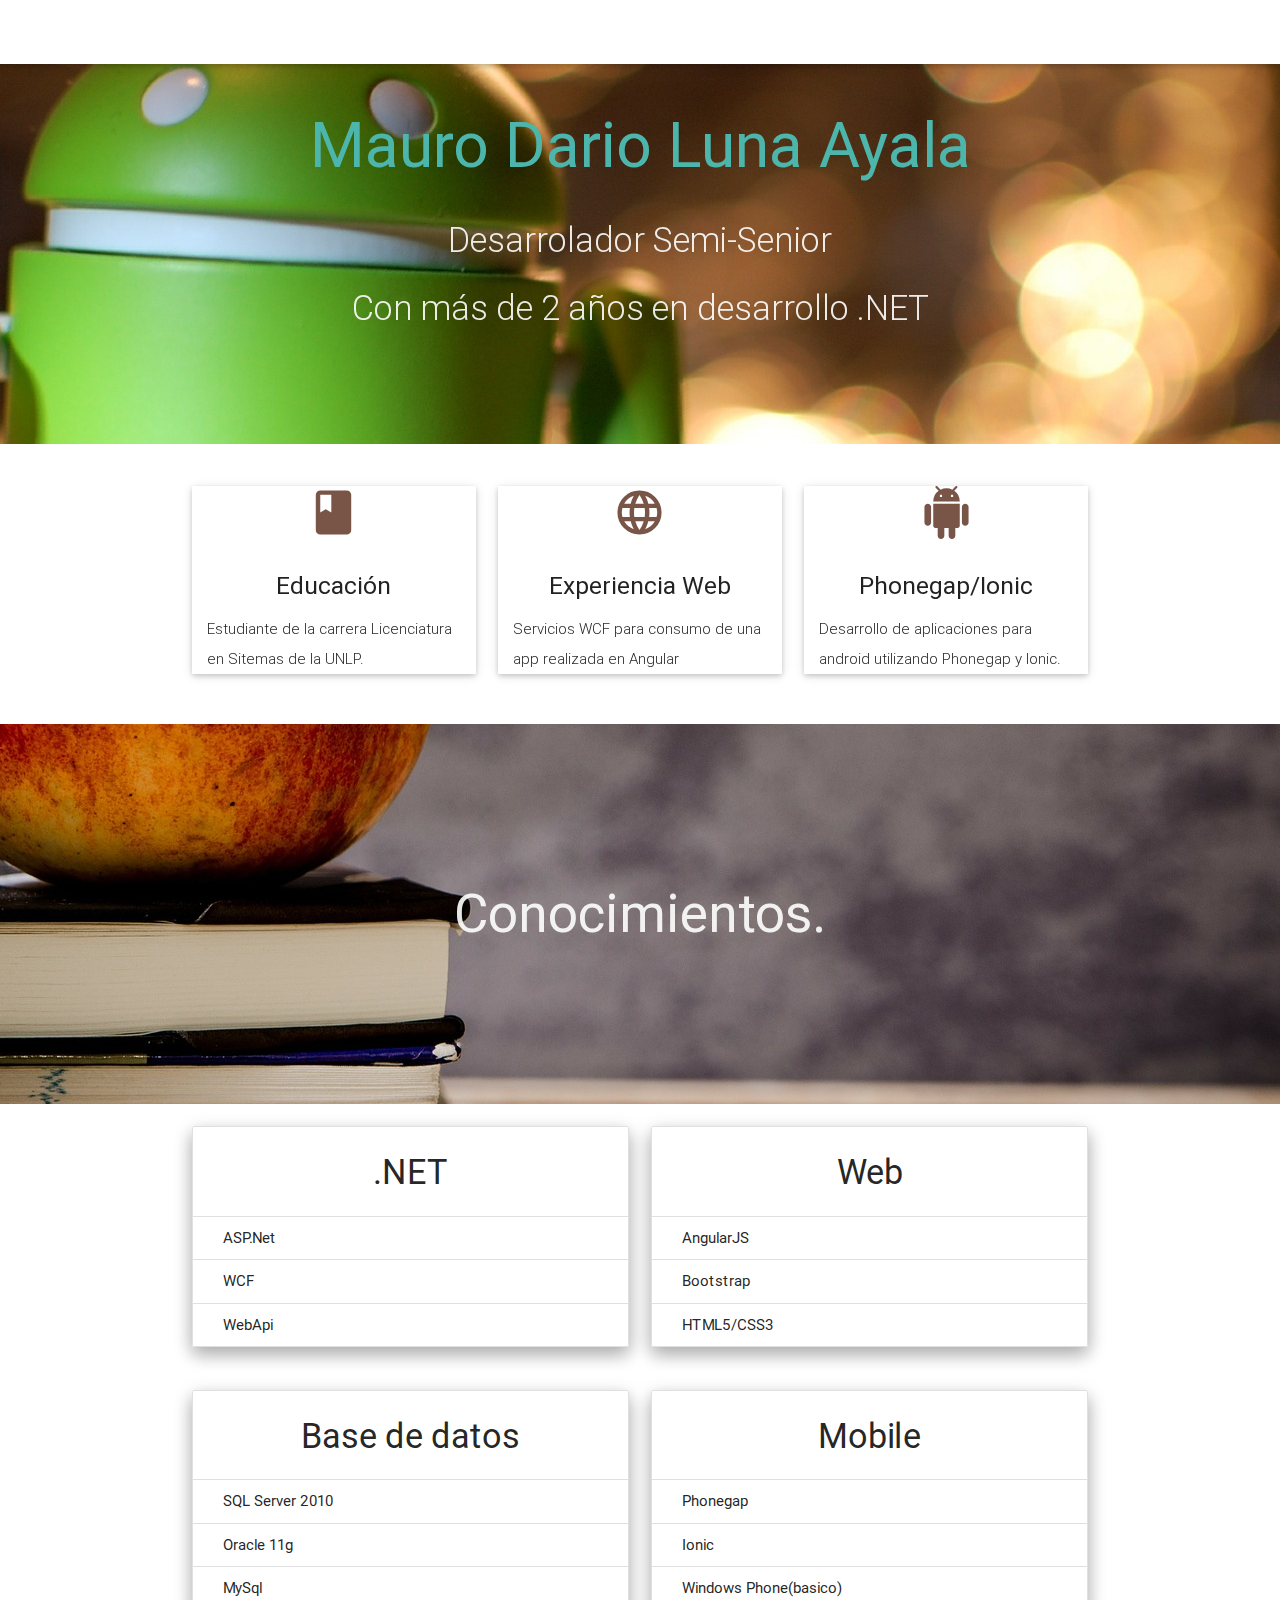
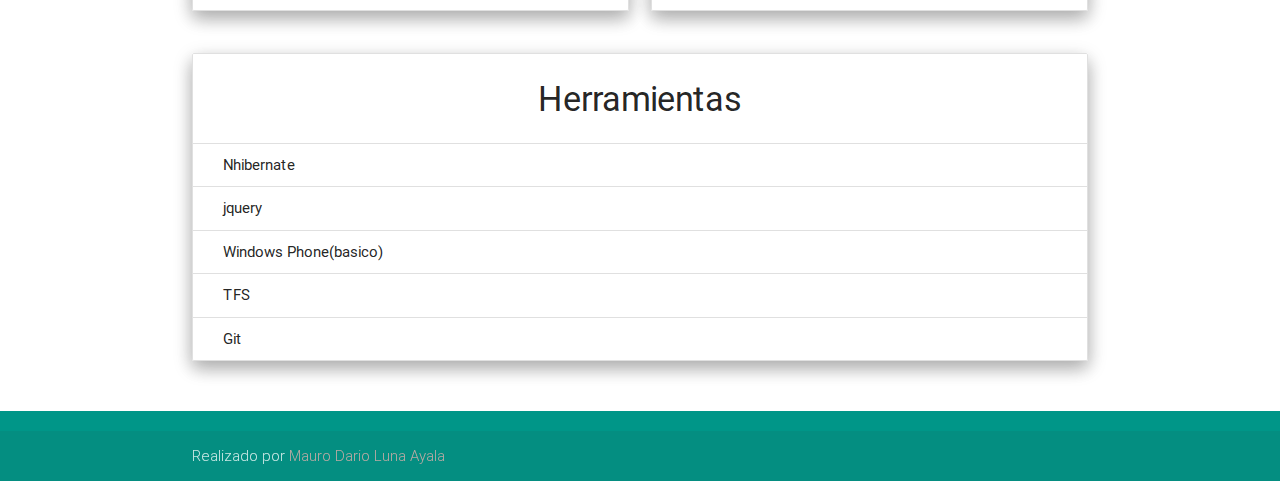
<file: index.html>
<!DOCTYPE html>

<html>

<head>
    <meta charset="utf-8" />
    <meta name="format-detection" content="telephone=no" />
    <meta name="msapplication-tap-highlight" content="no" />
    <!-- WARNING: for iOS 7, remove the width=device-width and height=device-height attributes. See https://issues.apache.org/jira/browse/CB-4323 -->
    <meta name="viewport" content="user-scalable=no, initial-scale=1, maximum-scale=1, minimum-scale=1, width=device-width, height=device-height" />
    <!--<meta http-equiv="Content-Security-Policy" content="script-src 'self' 'unsafe-eval' 'unsafe-inline'; object-src 'self'; style-src 'self' 'unsafe-inline'; media-src *">-->
    <link href="http://fonts.googleapis.com/icon?family=Material+Icons" rel="stylesheet">
    <!-- CSS  -->
    <!--<link href="https://fonts.googleapis.com/icon?family=Material+Icons" rel="stylesheet">-->
    <link href="css/materialize.css" type="text/css" rel="stylesheet" media="screen,projection" />
    <link href="css/style.css" type="text/css" rel="stylesheet" media="screen,projection" />

    <title>Mauro Dario Luna Ayala</title>
</head>

<body>
    <nav class="white" role="navigation">
        <div class="nav-wrapper container">

            <ul class="right hide-on-med-and-down">
                <!--<li><a href="#searchJob">Intereses</a></li>
        <li><a href="pages/exp.html">Experiencia</a></li>-->
            </ul>

            <ul id="nav-mobile" class="side-nav">
                <li>

                </li>
                <!--<li><a href="#searchJob">Intereses</a></li>
        <li><a href="pages/exp.html">Experiencia</a></li>-->
            </ul>
            <a href="#" data-activates="nav-mobile" class="button-collapse waves-effect"><i class="material-icons">menu</i></a>
        </div>
    </nav>

    <div id="index-banner" class="parallax-container">
        <div class="section no-pad-bot">
            <div class="container">
                <br>
                <br>
                <h1 class="header center teal-text text-lighten-2">Mauro Dario Luna Ayala</h1>
                <div class="row center">
                    <h4 class="header col s12 light">Desarrolador Semi-Senior</h4>
                    <h4 class="header col s12 light">Con más de 2 años en desarrollo .NET</h4>
                </div>
                <div class="row center">
                    <!--<a href="http://materializecss.com/getting-started.html" id="download-button" class="btn-large waves-effect waves-light teal lighten-1">Get Started</a>-->
                </div>
                <br>
                <br>

            </div>
        </div>
        <div class="parallax"><img src="img/android-left.jpg" alt="Unsplashed background img 1"></div>
    </div>


    <div class="container">
        <div class="section">

            <!--   Icon Section   -->
            <div class="row">
                <div class="col s12 m4">
                    <div class="icon-block z-depth-1">
                        <h2 class="center brown-text"><i class="material-icons">class</i></h2>
                        <h5 class="center">Educación</h5>

                        <p class="light">Estudiante de la carrera Licenciatura en Sitemas de la UNLP.</p>
                        <p class="light"></p>
                    </div>
                </div>

                <div class="col s12 m4">
                    <div class="icon-block z-depth-1">
                        <h2 class="center brown-text"><i class="material-icons">language</i></h2>
                        <h5 class="center">Experiencia Web</h5>

                        <p class="light">Servicios WCF para consumo de una app realizada en Angular
                        <br />
                        </p>
                    </div>
                </div>

                <div class="col s12 m4">
                    <div class="icon-block z-depth-1">
                        <h2 class="center brown-text"><i class="material-icons">android</i></h2>
                        <h5 class="center">Phonegap/Ionic</h5>

                        <p class="light">Desarrollo de aplicaciones para android utilizando Phonegap y Ionic.</p>
                    </div>
                </div>
            </div>

        </div>
    </div>


    <div class="parallax-container valign-wrapper">
        <div class="section no-pad-bot">
            <div class="container">
                <div class="row center">
                    <h2 class="header col s12 text-lighten-2">Conocimientos.</h5>
                </div>
            </div>
        </div>
        <div class="parallax"><img src="img/conocimientos.jpg" alt="Conocimientos"></div>
    </div>
    <div class="container">
        <div class="section">
            <div class="row">
                <div class="col s12 m6">
                    <ul class="collection with-header z-depth-2">
                        <li class="collection-header center">
                            <h4>.NET</h4></li>
                        <li class="collection-item">ASP.Net</li>
                        <li class="collection-item">WCF</li>
                        <li class="collection-item">WebApi</li>
                    </ul>

                </div>

                <div class="col s12 m6">
                    
                        <ul class="collection with-header z-depth-2">
                            <li class="collection-header center">
                                <h4>Web</h4></li>
                            <li class="collection-item">AngularJS</li>
                            <li class="collection-item">Bootstrap</li>
                            <li class="collection-item">HTML5/CSS3</li>
                        </ul>
                    
                </div>

            </div>
                        <div class="row">
                <div class="col s12 m6">
                    <ul class="collection with-header z-depth-2">
                        <li class="collection-header center">
                            <h4>Base de datos</h4></li>
                        <li class="collection-item">SQL Server 2010</li>
                        <li class="collection-item">Oracle 11g</li>
                        <li class="collection-item">MySql</li>
                    </ul>

                </div>

                <div class="col s12 m6">
                    
                        <ul class="collection with-header z-depth-2">
                            <li class="collection-header center">
                                <h4>Mobile</h4></li>
                            <li class="collection-item">Phonegap</li>
                            <li class="collection-item">Ionic</li>
                            <li class="collection-item">Windows Phone(basico)</li>
                        </ul>
                    
                </div>

            </div>
            
            <div class="row">
                <div class="col s12 4">
                   
                </div>
                
                <div class="col s12 4">
                       <ul class="collection with-header z-depth-2">
                            <li class="collection-header center">
                                <h4>Herramientas</h4></li>
                            <li class="collection-item">Nhibernate</li>
                            <li class="collection-item">jquery</li>
                            <li class="collection-item">Windows Phone(basico)</li>
                            <li class="collection-item">TFS</li>
                            <li class="collection-item">Git</li>
                        </ul>
                </div>
                
                <div class="col s12 4">
                   
                </div>


            </div>
        </div>
    </div>



    <footer class="page-footer teal">

        <div class="footer-copyright">
            <div class="container">
                Realizado por <a class="brown-text text-lighten-3" href="https://www.linkedin.com/in/mauro-dario-luna-ayala-14102534">Mauro Dario Luna Ayala</a>
            </div>
        </div>
    </footer>


    <!--  Scripts-->
    <script src="js/jquery-2.2.0.min.js"></script>
    <script src="js/materialize.js"></script>
    <script src="js/init.js"></script>
</body>

</html>
</file>
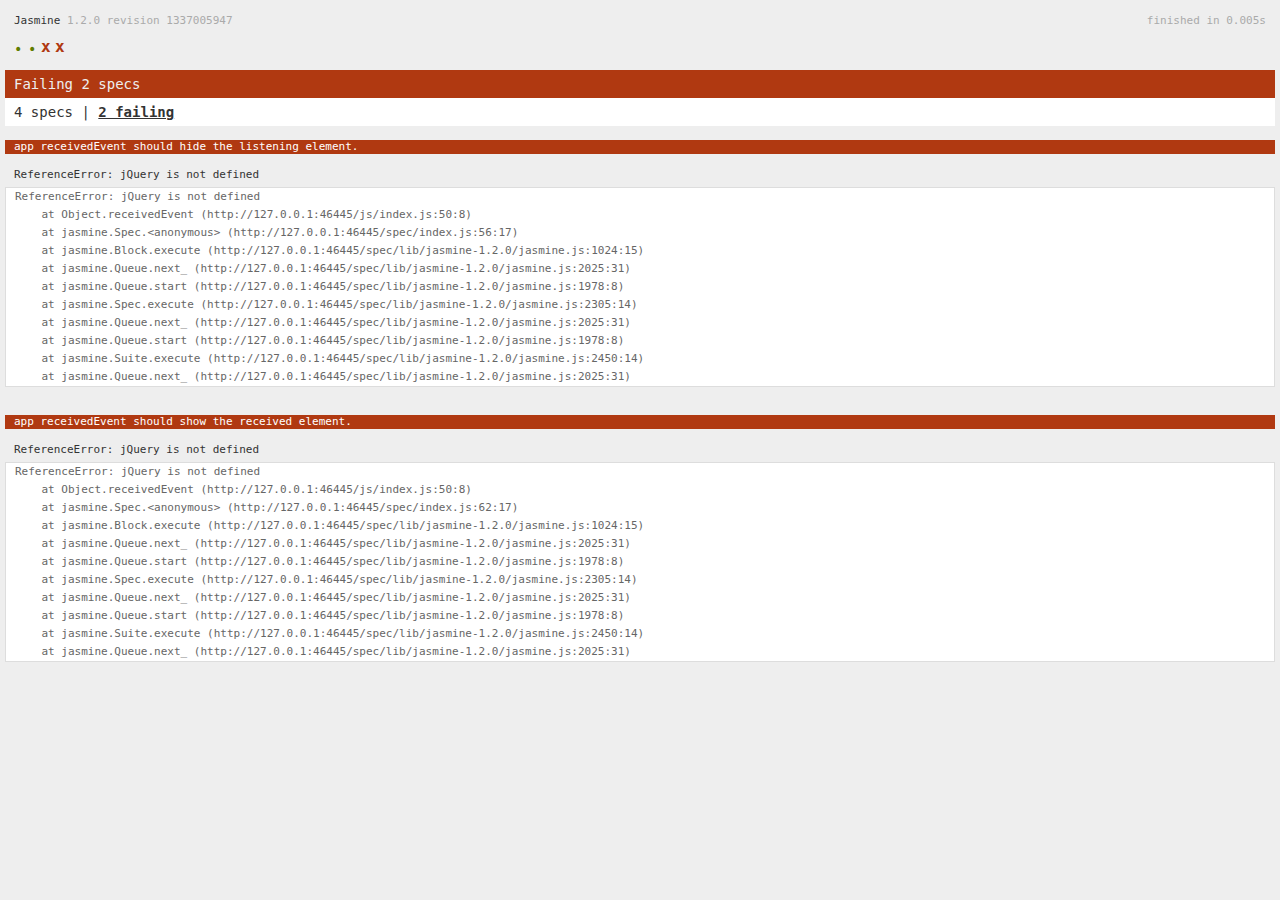
<file: spec.html>
<!DOCTYPE html>
<!--
    Licensed to the Apache Software Foundation (ASF) under one
    or more contributor license agreements.  See the NOTICE file
    distributed with this work for additional information
    regarding copyright ownership.  The ASF licenses this file
    to you under the Apache License, Version 2.0 (the
    "License"); you may not use this file except in compliance
    with the License.  You may obtain a copy of the License at

    http://www.apache.org/licenses/LICENSE-2.0

    Unless required by applicable law or agreed to in writing,
    software distributed under the License is distributed on an
    "AS IS" BASIS, WITHOUT WARRANTIES OR CONDITIONS OF ANY
     KIND, either express or implied.  See the License for the
    specific language governing permissions and limitations
    under the License.
-->
<html>
    <head>
        <title>Jasmine Spec Runner</title>

        <!-- jasmine source -->
        <link rel="shortcut icon" type="image/png" href="spec/lib/jasmine-1.2.0/jasmine_favicon.png">
        <link rel="stylesheet" type="text/css" href="spec/lib/jasmine-1.2.0/jasmine.css">
        <script type="text/javascript" src="spec/lib/jasmine-1.2.0/jasmine.js"></script>
        <script type="text/javascript" src="spec/lib/jasmine-1.2.0/jasmine-html.js"></script>

        <!-- include source files here... -->
        <script type="text/javascript" src="js/index.js"></script>

        <!-- include spec files here... -->
        <script type="text/javascript" src="spec/helper.js"></script>
        <script type="text/javascript" src="spec/index.js"></script>

        <script type="text/javascript">
            (function() {
                var jasmineEnv = jasmine.getEnv();
                jasmineEnv.updateInterval = 1000;

                var htmlReporter = new jasmine.HtmlReporter();

                jasmineEnv.addReporter(htmlReporter);

                jasmineEnv.specFilter = function(spec) {
                    return htmlReporter.specFilter(spec);
                };

                var currentWindowOnload = window.onload;

                window.onload = function() {
                    if (currentWindowOnload) {
                        currentWindowOnload();
                    }
                    execJasmine();
                };

                function execJasmine() {
                    jasmineEnv.execute();
                }
            })();
        </script>
    </head>
    <body>
        <div id="stage" style="display:none;"></div>
    </body>
</html>
</file>
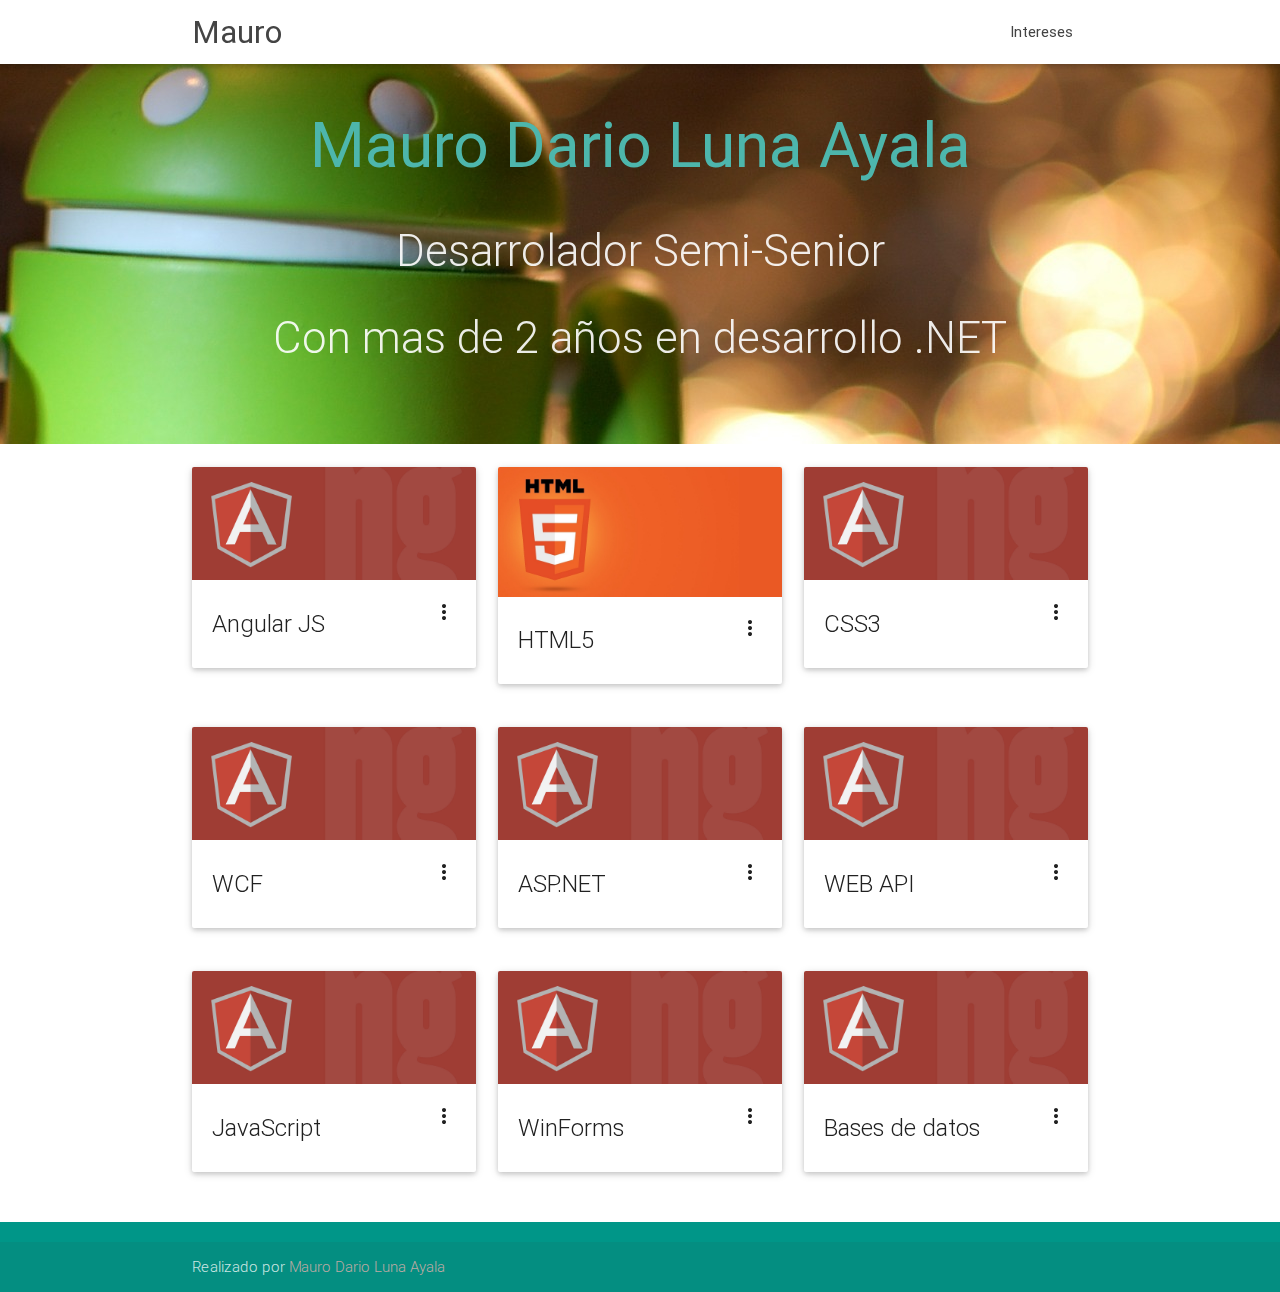
<file: pages/exp.html>
<!DOCTYPE html>
<html>

<head>
    <meta charset="utf-8" />
    <meta name="format-detection" content="telephone=no" />
    <meta name="msapplication-tap-highlight" content="no" />
    <!-- WARNING: for iOS 7, remove the width=device-width and height=device-height attributes. See https://issues.apache.org/jira/browse/CB-4323 -->
    <meta name="viewport" content="user-scalable=no, initial-scale=1, maximum-scale=1, minimum-scale=1, width=device-width, height=device-height" />
        <!-- CSS  -->
    <link href="https://fonts.googleapis.com/icon?family=Material+Icons" rel="stylesheet">
    <link href="../css/materialize.css" type="text/css" rel="stylesheet" media="screen,projection" />
    <link href="../css/style.css" type="text/css" rel="stylesheet" media="screen,projection" />
    <title>Mauro Dario Luna Ayala</title>
</head>

<body>
    <nav class="white" role="navigation">
        <div class="nav-wrapper container">
            <a id="logo-container" href="#" class="brand-logo">Mauro</a>
            <ul class="right hide-on-med-and-down">
                <li><a href="#searchJob">Intereses</a></li>
            </ul>

            <ul id="nav-mobile" class="side-nav">
                <li><a href="#searchJob">Intereses</a></li>
            </ul>
            <a href="#" data-activates="nav-mobile" class="button-collapse waves-effect"><i class="material-icons">menu</i></a>
        </div>
    </nav>

    <div id="index-banner" class="parallax-container">
        <div class="section no-pad-bot">
            <div class="container">
                <br>
                <br>
                <h1 class="header center teal-text text-lighten-2">Mauro Dario Luna Ayala</h1>
                <div class="row center">
                    <h3 class="header col s12 light">Desarrolador Semi-Senior</h3>
                    <h3 class="header col s12 light">Con mas de 2 años en desarrollo .NET</h3>
                </div>
                <div class="row center">
                    <!--<a href="http://materializecss.com/getting-started.html" id="download-button" class="btn-large waves-effect waves-light teal lighten-1">Get Started</a>-->
                </div>
                <br>
                <br>

            </div>
        </div>
        <div class="parallax"><img src="../img/android-left.jpg" alt="Unsplashed background img 1"></div>
    </div>

    <!-- Seccion de tarjetass -->
    <div class="container">
        <div class="section">

            <!--   Icon Section   -->
            <div class="row">
                <div class="col s12 m4">
                    <div class="card">
                        <div class="card-image waves-effect waves-block waves-light">
                            <img class="activator" src="../img/AngularJS_Banner.jpg">
                        </div>
                        <div class="card-content">
                            <span class="card-title activator grey-text text-darken-4">Angular JS<i class="material-icons right">more_vert</i></span>

                        </div>
                        <div class="card-reveal">
                            <span class="card-title">AngularJS<i class="material-icons right">close</i></span>
                            <p class="light">Desarrollo de aplicaciones web y mobile para consumo de servicios REST.</p>
                        </div>
                    </div>
                </div>

                <div class="col s12 m4">
                    <div class="card">
                        <div class="card-image waves-effect waves-block waves-light">
                            <img class="activator" src="../img/bg-html5.jpg">
                        </div>
                        <div class="card-content">
                            <span class="card-title activator grey-text text-darken-4">HTML5<i class="material-icons right">more_vert</i></span>

                        </div>
                        <div class="card-reveal">
                            <span class="card-title">HTML5<i class="material-icons right">close</i></span>
                            <p class="light">Desarrollo de paginas web utilizando etiquetas semanaticas.</p>
                        </div>
                    </div>
                </div>

                <div class="col s12 m4">
                    <div class="card">
                        <div class="card-image waves-effect waves-block waves-light">
                            <img class="activator" src="../img/AngularJS_Banner.jpg">
                        </div>
                        <div class="card-content">
                            <span class="card-title activator grey-text text-darken-4">CSS3<i class="material-icons right">more_vert</i></span>

                        </div>
                        <div class="card-reveal">
                            <span class="card-title">CSS3<i class="material-icons right">close</i></span>
                            <p class="light">Sql Server</p>
                            <p class="light">Oracle 11g</p>
                            <p class="light">MySql</p>
                        </div>
                    </div>
                </div>



            </div>
            <div class="row">
                <div class="col s12 m4">
                    <div class="card">
                        <div class="card-image waves-effect waves-block waves-light">
                            <img class="activator" src="../img/AngularJS_Banner.jpg">
                        </div>
                        <div class="card-content">
                            <span class="card-title activator grey-text text-darken-4">WCF<i class="material-icons right">more_vert</i></span>

                        </div>
                        <div class="card-reveal">
                            <span class="card-title">WCF<i class="material-icons right">close</i></span>
                            <p class="light">Windows Communication Foundation</p>
                        </div>
                    </div>
                </div>
                <div class="col s12 m4">
                    <div class="card">
                        <div class="card-image waves-effect waves-block waves-light">
                            <img class="activator" src="../img/AngularJS_Banner.jpg">
                        </div>
                        <div class="card-content">
                            <span class="card-title activator grey-text text-darken-4">ASP.NET<i class="material-icons right">more_vert</i></span>

                        </div>
                        <div class="card-reveal">
                            <span class="card-title">ASP.NET<i class="material-icons right">close</i></span>
                            <p class="light">Paginas de ASP.NET 4.0</p>
                        </div>
                    </div>
                </div>
                <div class="col s12 m4">
                    <div class="card">
                        <div class="card-image waves-effect waves-block waves-light">
                            <img class="activator" src="../img/AngularJS_Banner.jpg">
                        </div>
                        <div class="card-content">
                            <span class="card-title activator grey-text text-darken-4">WEB API<i class="material-icons right">more_vert</i></span>

                        </div>
                        <div class="card-reveal">
                            <span class="card-title">WEB API<i class="material-icons right">close</i></span>
                            <p class="light">Utilizacion de web api para sincronizacion de datos.</p>
                        </div>
                    </div>
                </div>
            </div>
            <div class="row">
                <div class="col s12 m4">
                    <div class="card">
                        <div class="card-image waves-effect waves-block waves-light">
                            <img class="activator" src="../img/AngularJS_Banner.jpg">
                        </div>
                        <div class="card-content">
                            <span class="card-title activator grey-text text-darken-4">JavaScript<i class="material-icons right">more_vert</i></span>

                        </div>
                        <div class="card-reveal">
                            <span class="card-title">JavaScript<i class="material-icons right">close</i></span>
                            <p class="light">Utilizado junto con Jquery. Utilizado para empezar dessarrolos con NodeJs</p>
                        </div>
                    </div>
                </div>
                <div class="col s12 m4">
                    <div class="card">
                        <div class="card-image waves-effect waves-block waves-light">
                            <img class="activator" src="../img/AngularJS_Banner.jpg">
                        </div>
                        <div class="card-content">
                            <span class="card-title activator grey-text text-darken-4">WinForms<i class="material-icons right">more_vert</i></span>

                        </div>
                        <div class="card-reveal">
                            <span class="card-title">WinForms<i class="material-icons right">close</i></span>
                            <p class="light">Creacion de apliaciones desktop</p>
                        </div>
                    </div>
                </div>
                <div class="col s12 m4">
                    <div class="card">
                        <div class="card-image waves-effect waves-block waves-light">
                            <img class="activator" src="../img/AngularJS_Banner.jpg">
                        </div>
                        <div class="card-content">
                            <span class="card-title activator grey-text text-darken-4">Bases de datos<i class="material-icons right">more_vert</i></span>

                        </div>
                        <div class="card-reveal">
                            <span class="card-title">Bases de datos<i class="material-icons right">close</i></span>
                            <p class="light">Sql Server</p>
                            <p class="light">Oracle 11g</p>
                            <p class="light">MySql</p>
                        </div>
                    </div>
                </div>
            </div>
        </div>
    </div>

    <footer class="page-footer teal">
        <div class="footer-copyright">
            <div class="container">
                Realizado por <a class="brown-text text-lighten-3" href="https://www.linkedin.com/in/mauro-dario-luna-ayala-14102534">Mauro Dario Luna Ayala</a>
            </div>
        </div>
    </footer>


    <!--  Scripts-->
    <script src="../js/jquery-2.2.0.min.js"></script>
    <script src="../js/materialize.js"></script>
    <script src="../js/init.js"></script>
    
</body>

</html>
</file>
<file: spec/lib/jasmine-1.2.0/jasmine.css>
body { background-color: #eeeeee; padding: 0; margin: 5px; overflow-y: scroll; }

#HTMLReporter { font-size: 11px; font-family: Monaco, "Lucida Console", monospace; line-height: 14px; color: #333333; }
#HTMLReporter a { text-decoration: none; }
#HTMLReporter a:hover { text-decoration: underline; }
#HTMLReporter p, #HTMLReporter h1, #HTMLReporter h2, #HTMLReporter h3, #HTMLReporter h4, #HTMLReporter h5, #HTMLReporter h6 { margin: 0; line-height: 14px; }
#HTMLReporter .banner, #HTMLReporter .symbolSummary, #HTMLReporter .summary, #HTMLReporter .resultMessage, #HTMLReporter .specDetail .description, #HTMLReporter .alert .bar, #HTMLReporter .stackTrace { padding-left: 9px; padding-right: 9px; }
#HTMLReporter #jasmine_content { position: fixed; right: 100%; }
#HTMLReporter .version { color: #aaaaaa; }
#HTMLReporter .banner { margin-top: 14px; }
#HTMLReporter .duration { color: #aaaaaa; float: right; }
#HTMLReporter .symbolSummary { overflow: hidden; *zoom: 1; margin: 14px 0; }
#HTMLReporter .symbolSummary li { display: block; float: left; height: 7px; width: 14px; margin-bottom: 7px; font-size: 16px; }
#HTMLReporter .symbolSummary li.passed { font-size: 14px; }
#HTMLReporter .symbolSummary li.passed:before { color: #5e7d00; content: "\02022"; }
#HTMLReporter .symbolSummary li.failed { line-height: 9px; }
#HTMLReporter .symbolSummary li.failed:before { color: #b03911; content: "x"; font-weight: bold; margin-left: -1px; }
#HTMLReporter .symbolSummary li.skipped { font-size: 14px; }
#HTMLReporter .symbolSummary li.skipped:before { color: #bababa; content: "\02022"; }
#HTMLReporter .symbolSummary li.pending { line-height: 11px; }
#HTMLReporter .symbolSummary li.pending:before { color: #aaaaaa; content: "-"; }
#HTMLReporter .bar { line-height: 28px; font-size: 14px; display: block; color: #eee; }
#HTMLReporter .runningAlert { background-color: #666666; }
#HTMLReporter .skippedAlert { background-color: #aaaaaa; }
#HTMLReporter .skippedAlert:first-child { background-color: #333333; }
#HTMLReporter .skippedAlert:hover { text-decoration: none; color: white; text-decoration: underline; }
#HTMLReporter .passingAlert { background-color: #a6b779; }
#HTMLReporter .passingAlert:first-child { background-color: #5e7d00; }
#HTMLReporter .failingAlert { background-color: #cf867e; }
#HTMLReporter .failingAlert:first-child { background-color: #b03911; }
#HTMLReporter .results { margin-top: 14px; }
#HTMLReporter #details { display: none; }
#HTMLReporter .resultsMenu, #HTMLReporter .resultsMenu a { background-color: #fff; color: #333333; }
#HTMLReporter.showDetails .summaryMenuItem { font-weight: normal; text-decoration: inherit; }
#HTMLReporter.showDetails .summaryMenuItem:hover { text-decoration: underline; }
#HTMLReporter.showDetails .detailsMenuItem { font-weight: bold; text-decoration: underline; }
#HTMLReporter.showDetails .summary { display: none; }
#HTMLReporter.showDetails #details { display: block; }
#HTMLReporter .summaryMenuItem { font-weight: bold; text-decoration: underline; }
#HTMLReporter .summary { margin-top: 14px; }
#HTMLReporter .summary .suite .suite, #HTMLReporter .summary .specSummary { margin-left: 14px; }
#HTMLReporter .summary .specSummary.passed a { color: #5e7d00; }
#HTMLReporter .summary .specSummary.failed a { color: #b03911; }
#HTMLReporter .description + .suite { margin-top: 0; }
#HTMLReporter .suite { margin-top: 14px; }
#HTMLReporter .suite a { color: #333333; }
#HTMLReporter #details .specDetail { margin-bottom: 28px; }
#HTMLReporter #details .specDetail .description { display: block; color: white; background-color: #b03911; }
#HTMLReporter .resultMessage { padding-top: 14px; color: #333333; }
#HTMLReporter .resultMessage span.result { display: block; }
#HTMLReporter .stackTrace { margin: 5px 0 0 0; max-height: 224px; overflow: auto; line-height: 18px; color: #666666; border: 1px solid #ddd; background: white; white-space: pre; }

#TrivialReporter { padding: 8px 13px; position: absolute; top: 0; bottom: 0; left: 0; right: 0; overflow-y: scroll; background-color: white; font-family: "Helvetica Neue Light", "Lucida Grande", "Calibri", "Arial", sans-serif; /*.resultMessage {*/ /*white-space: pre;*/ /*}*/ }
#TrivialReporter a:visited, #TrivialReporter a { color: #303; }
#TrivialReporter a:hover, #TrivialReporter a:active { color: blue; }
#TrivialReporter .run_spec { float: right; padding-right: 5px; font-size: .8em; text-decoration: none; }
#TrivialReporter .banner { color: #303; background-color: #fef; padding: 5px; }
#TrivialReporter .logo { float: left; font-size: 1.1em; padding-left: 5px; }
#TrivialReporter .logo .version { font-size: .6em; padding-left: 1em; }
#TrivialReporter .runner.running { background-color: yellow; }
#TrivialReporter .options { text-align: right; font-size: .8em; }
#TrivialReporter .suite { border: 1px outset gray; margin: 5px 0; padding-left: 1em; }
#TrivialReporter .suite .suite { margin: 5px; }
#TrivialReporter .suite.passed { background-color: #dfd; }
#TrivialReporter .suite.failed { background-color: #fdd; }
#TrivialReporter .spec { margin: 5px; padding-left: 1em; clear: both; }
#TrivialReporter .spec.failed, #TrivialReporter .spec.passed, #TrivialReporter .spec.skipped { padding-bottom: 5px; border: 1px solid gray; }
#TrivialReporter .spec.failed { background-color: #fbb; border-color: red; }
#TrivialReporter .spec.passed { background-color: #bfb; border-color: green; }
#TrivialReporter .spec.skipped { background-color: #bbb; }
#TrivialReporter .messages { border-left: 1px dashed gray; padding-left: 1em; padding-right: 1em; }
#TrivialReporter .passed { background-color: #cfc; display: none; }
#TrivialReporter .failed { background-color: #fbb; }
#TrivialReporter .skipped { color: #777; background-color: #eee; display: none; }
#TrivialReporter .resultMessage span.result { display: block; line-height: 2em; color: black; }
#TrivialReporter .resultMessage .mismatch { color: black; }
#TrivialReporter .stackTrace { white-space: pre; font-size: .8em; margin-left: 10px; max-height: 5em; overflow: auto; border: 1px inset red; padding: 1em; background: #eef; }
#TrivialReporter .finished-at { padding-left: 1em; font-size: .6em; }
#TrivialReporter.show-passed .passed, #TrivialReporter.show-skipped .skipped { display: block; }
#TrivialReporter #jasmine_content { position: fixed; right: 100%; }
#TrivialReporter .runner { border: 1px solid gray; display: block; margin: 5px 0; padding: 2px 0 2px 10px; }
</file>
<file: css/style.css>
/* Custom Stylesheet */
/**
 * Use this file to override Materialize files so you can update
 * the core Materialize files in the future
 *
 * Made By MaterializeCSS.com
 */

nav ul a,
nav .brand-logo {
  color: #444;
}

p {
  line-height: 2rem;
}

.button-collapse {
  color: #26a69a;
}

.parallax-container {
  min-height: 380px;
  line-height: 0;
  height: auto;
  color: rgba(255,255,255,.9);
}
  .parallax-container .section {
    width: 100%;
  }

@media only screen and (max-width : 992px) {
  .parallax-container .section {
    position: absolute;
    top: 40%;
  }
  #index-banner .section {
    top: 10%;
  }
}

@media only screen and (max-width : 600px) {
  #index-banner .section {
    top: 0;
  }
}

.icon-block {
  padding: 0 15px;
}
.icon-block .material-icons {
  font-size: inherit;
}

footer.page-footer {
  margin: 0;
}

@font-face {
  font-family: 'Material Icons';
  font-style: normal;
  font-weight: 400;
  src: local('Material Icons'), local('MaterialIcons-Regular'), url('../font/material-font.woff2') format('woff2');
}

.material-icons {
  font-family: 'Material Icons';
  font-weight: normal;
  font-style: normal;
  font-size: 24px;
  line-height: 1;
  letter-spacing: normal;
  text-transform: none;
  display: inline-block;
  white-space: nowrap;
  word-wrap: normal;
  direction: ltr;
  -webkit-font-feature-settings: 'liga';
  -webkit-font-smoothing: antialiased;
}
</file>
